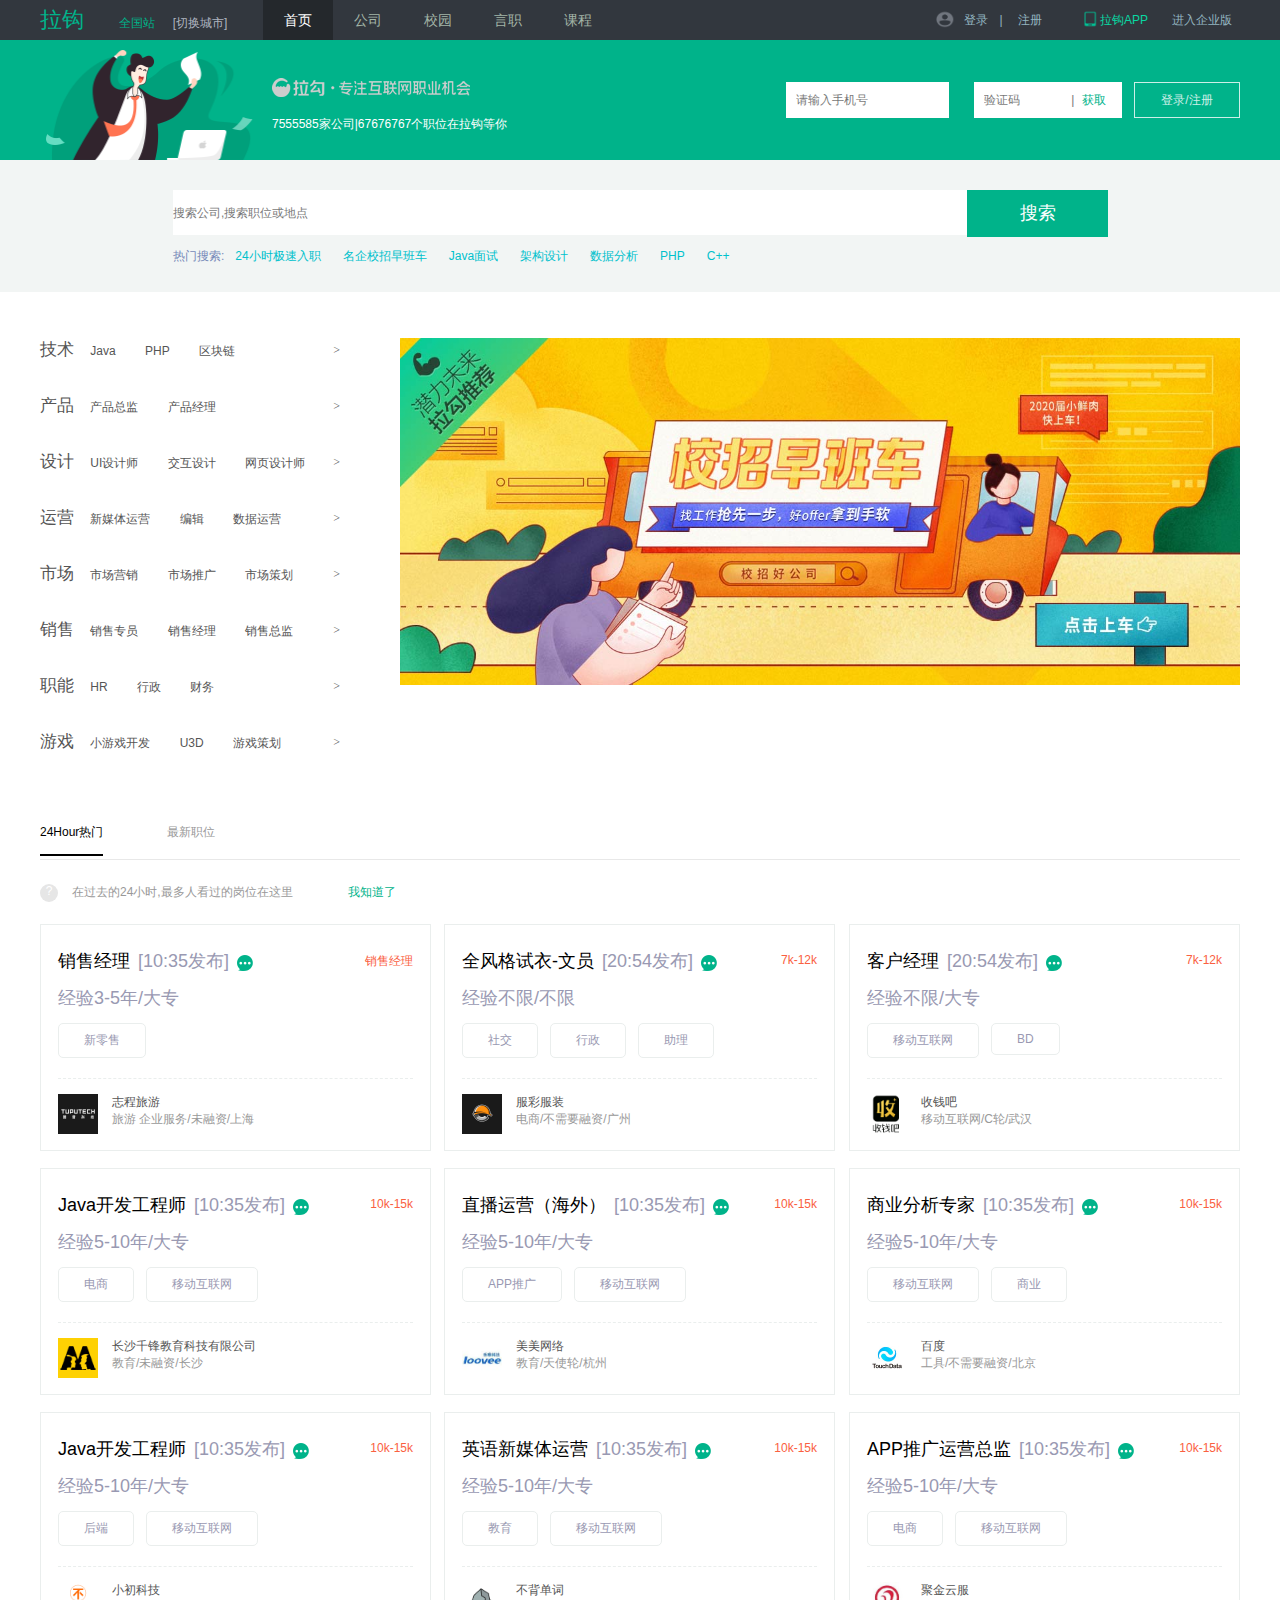
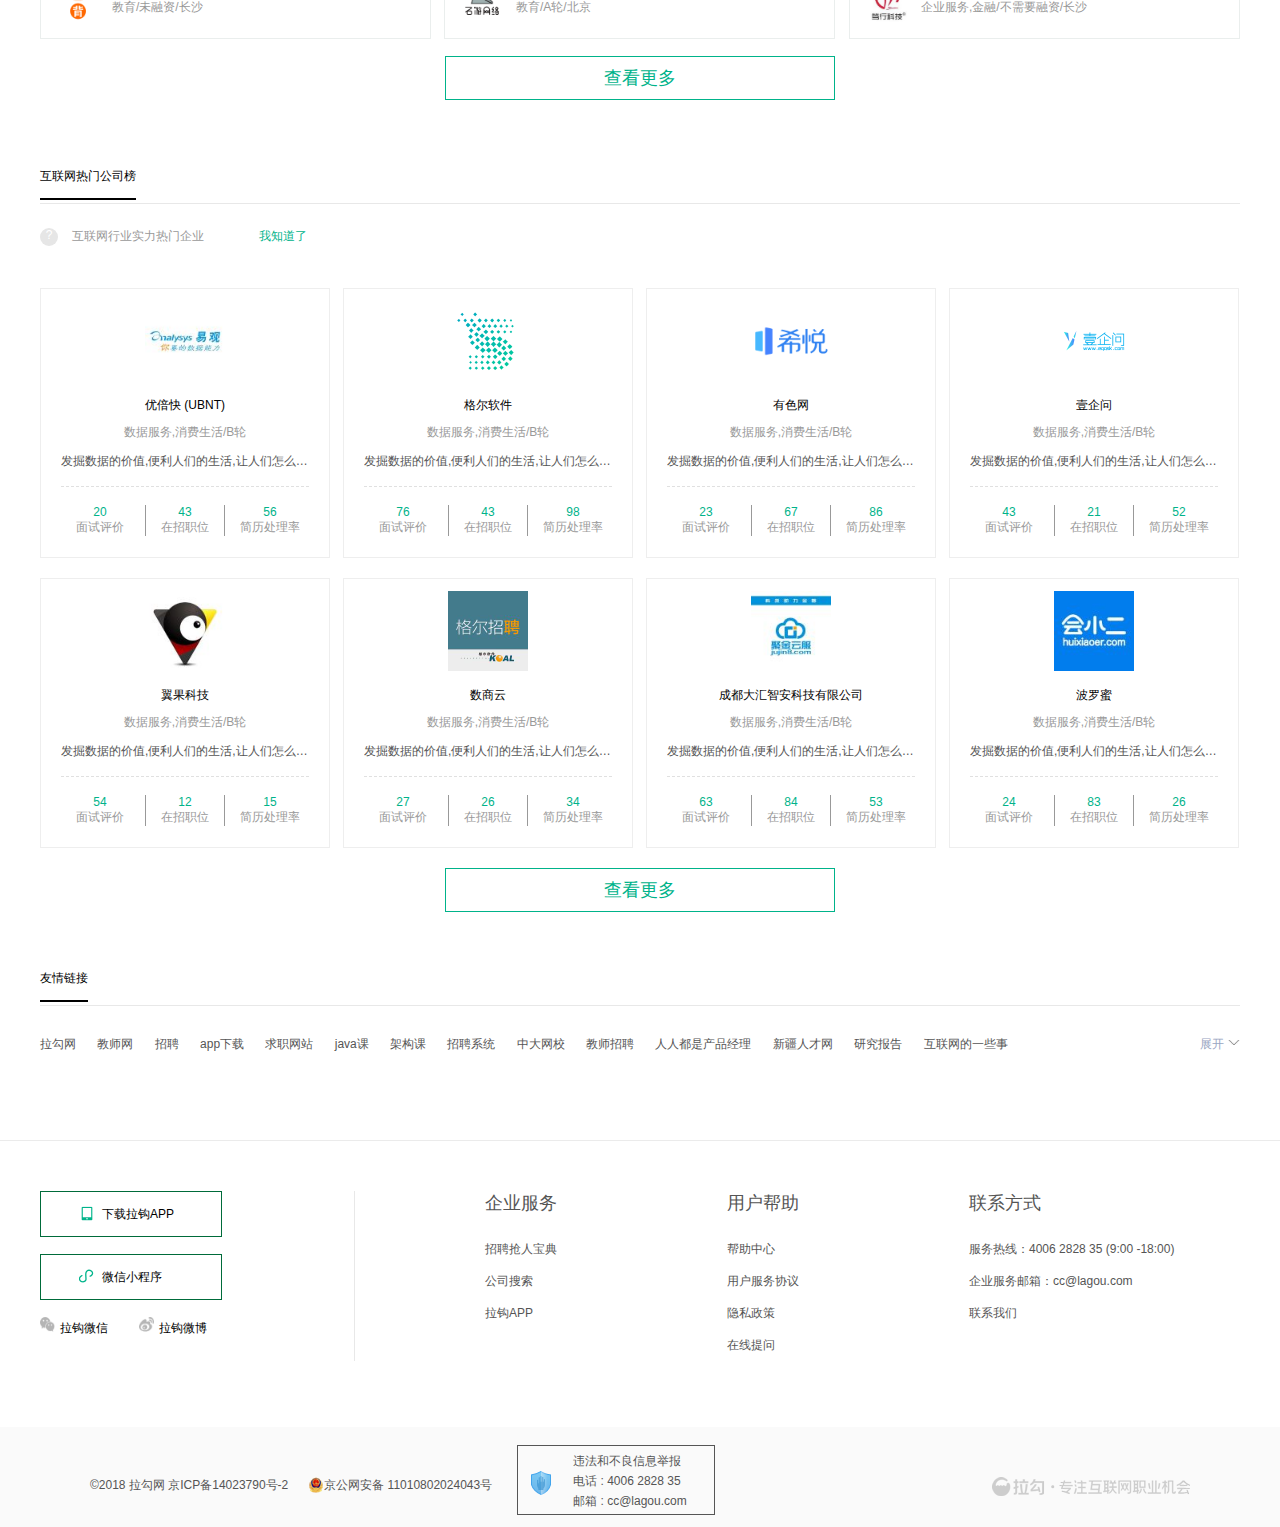
<file: index.html>
<!DOCTYPE html>
<html lang="en">

<head>
    <meta charset="UTF-8">
    <meta name="viewport" content="width=device-width, initial-scale=1.0">
    <meta http-equiv="X-UA-Compatible" content="ie=edge">
    <title>拉勾网首页</title>
    <link rel="stylesheet" href="css/reset.min.css">
    <link rel="stylesheet" href="css/index.css">
</head>

<body>
    <div id="box">
        <div class="header">
            <div class="h_top">
                <div class="topCon mian clearfix">
                    <div class="conLeft fl clearfix">
                        <div class="leftTxt1 fl">
                            <a href="#" class="logo">拉钩</a>
                            <a href="#" class="city">全国站</a>
                            <a href="#" class="city1">[切换城市]</a>
                        </div>
                        <ul class="ulList fl clearfix">
                            <li><a href="#">首页</a></li>
                            <li><a href="#">公司</a></li>
                            <li><a href="#">校园</a></li>
                            <li><a href="#">言职</a></li>
                            <li><a href="#">课程</a></li>
                        </ul>
                    </div>
                    <div class="conRight fr ">
                        <ul class="ulList clearfix">
                            <li>
                                <a href="#" class="login btn">
                                    <span></span>
                                    登录
                                </a>
                            </li>
                            <li>
                                <a href="login.html" class="login2">
                                    <span>|</span>
                                    注册
                                </a>
                            </li>
                            <li>
                                <a href="#" class="app btn">
                                    <span></span>
                                    拉钩APP
                                </a>
                            </li>
                            <li>
                                <a href="login.html" target="_blank">
                                    进入企业版
                                </a>
                            </li>
                        </ul>
                    </div>
                </div>
            </div>
            <div class="h_bottom">
                <div class="butCon mian clearfix">
                    <div class="conLeft fl">
                        <div class="imgBox">
                            <img src="img/footer_lagou.png" alt="" />
                        </div>
                        <div class="txtBox">7555585家公司|67676767个职位在拉钩等你</div>
                    </div>
                    <div class="conRight fr">
                        <div class="btnBox">
                            <input type="text" placeholder="请输入手机号" class="fl text1">
                            <p class="fl pBtn">
                                <input type="text" placeholder="验证码" class="text2">
                                |
                                <a href="" class="aTxt2">获取</a>
                            </p>

                            <input type="submit" value="登录/注册" class="fl btnSub">
                        </div>
                    </div>
                </div>
            </div>
        </div>

        <div class="sear">
            <div class="searCon mian">
                <div class="search">
                    <input type="text" placeholder="搜索公司,搜索职位或地点" class="searchInp fl" />
                    <a href="" class="btn fl">搜索</a>
                </div>
                <ul class="searList clearfix">
                    <li><a href="">热门搜索:</a></li>
                    <li><a href="">24小时极速入职</a></li>
                    <li><a href="">名企校招早班车</a></li>
                    <li><a href="">Java面试</a></li>
                    <li><a href="">架构设计</a></li>
                    <li><a href="">数据分析</a></li>
                    <li><a href="">PHP</a></li>
                    <li><a href="">C++</a></li>
                </ul>
            </div>
        </div>

        <div class="banner">
            <div class="bannCon mian clearfix">
                <div class="banLeft fl">
                    <ul class="banList">
                        <li>
                            <a href="">技术</a>
                            <a href="">Java</a>
                            <a href="">PHP</a>
                            <a href="">区块链</a>
                            <span class="fr">&gt;</span>
                        </li>
                        <li>
                            <a href="">产品</a>
                            <a href="">产品总监</a>
                            <a href="">产品经理</a>
                            <a href=""> </a>
                            <span class="fr">&gt;</span>
                        </li>
                        <li>
                            <a href="">设计</a>
                            <a href="">UI设计师</a>
                            <a href="">交互设计</a>
                            <a href="">网页设计师</a>
                            <span class="fr">&gt;</span>
                        </li>
                        <li>
                            <a href="">运营</a>
                            <a href="">新媒体运营</a>
                            <a href="">编辑</a>
                            <a href="">数据运营</a>
                            <span class="fr">&gt;</span>
                        </li>
                        <li>
                            <a href="">市场</a>
                            <a href="">市场营销</a>
                            <a href="">市场推广</a>
                            <a href="">市场策划</a>
                            <span class="fr">&gt;</span>
                        </li>
                        <li>
                            <a href="">销售</a>
                            <a href="">销售专员</a>
                            <a href="">销售经理</a>
                            <a href="">销售总监</a>
                            <span class="fr">&gt;</span>
                        </li>
                        <li>
                            <a href="">职能</a>
                            <a href="">HR</a>
                            <a href="">行政</a>
                            <a href="">财务</a>
                            <span class="fr">&gt;</span>
                        </li>
                        <li>
                            <a href="">游戏</a>
                            <a href="">小游戏开发</a>
                            <a href="">U3D</a>
                            <a href="">游戏策划</a>
                            <span class="fr">&gt;</span>
                        </li>

                    </ul>
                </div>
                <div class="banRight fr">
                    <div class="banImgBox">
                        <img src="img/banner.JPG" class="banImg" alt="">
                    </div>
                    <span class="btnLeft">
                        &lt;
                    </span>
                    <span class="btnRight">
                        &gt;
                    </span>
                </div>
            </div>
        </div>

        <div class="content mian">
            <div class="line1">
                <div class="lineTop">
                    <div class="top1">
                        <a href="" class="hotBtn">24Hour热门</a>
                        <a href="" class="newBtn">最新职位</a>
                    </div>
                    <div class="top2">
                        <span class="fl">?</span>
                        <a href="" class="fl">在过去的24小时,最多人看过的岗位在这里</a>
                        <a href="" class="fl">我知道了</a>
                    </div>
                </div>
                <ul class="conUl">
                    <li class="clearfix">
                        <div class="conBox fl">
                            <p class="job clearfix">
                                <span class="jobTxt fl">销售经理 </span>
                                <span class="time btn fl">[10:35发布]</span>
                                <img class="fl" src="img/icon_chat.png" alt="" />
                                <span class="money fr">销售经理 </span>
                            </p>
                            <p class="btn btn2">经验3-5年/大专</p>
                            <p class="clearfix pBor">
                                <span class="btn fl spa">新零售</span>
                            </p>
                            <div class="imgBox clearfix">
                                <img src="img/con2.png" alt="" class="fl">
                                <div class="imgTxt fl">
                                    <p class="txt1">志程旅游</p>
                                    <p class="txt2">旅游 企业服务/未融资/上海</p>
                                </div>
                            </div>
                        </div>

                        <div class="conBox fl">
                            <p class="job clearfix">
                                <span class="jobTxt fl">全风格试衣-文员</span>
                                <span class="time btn fl">[20:54发布]</span>
                                <img class="fl" src="img/icon_chat.png" alt="" />
                                <span class="money fr">7k-12k</span>
                            </p>
                            <p class="btn btn2">经验不限/不限</p>
                            <p class="clearfix pBor">
                                <span class="btn fl spa">社交</span>
                                <span class="btn fl spa">行政</span>
                                <span class="btn fl spa">助理</span>
                            </p>
                            <div class="imgBox clearfix">
                                <img src="img/CgotOV0Qgm2AXmclAAO7cakXmjs912.jpg" alt="" class="fl">
                                <div class="imgTxt fl">
                                    <p class="txt1">服彩服装</p>
                                    <p class="txt2">电商/不需要融资/广州</p>
                                </div>
                            </div>
                        </div>

                        <div class="conBox fr">
                            <p class="job clearfix">
                                <span class="jobTxt fl">客户经理</span>
                                <span class="time btn fl">[20:54发布]</span>
                                <img class="fl" src="img/icon_chat.png" alt="" />
                                <span class="money fr">7k-12k</span>
                            </p>
                            <p class="btn btn2">经验不限/大专</p>
                            <p class="clearfix pBor">
                                <span class="btn fl spa">移动互联网</span>
                                <span class="btn fl spa">BD</span>
                            </p>
                            <div class="imgBox clearfix">
                                <img src="img/CgotOVsFAbWAfg-MAAAaqnkO9WQ414.png" alt="" class="fl">
                                <div class="imgTxt fl">
                                    <p class="txt1">收钱吧</p>
                                    <p class="txt2">移动互联网/C轮/武汉</p>
                                </div>
                            </div>
                        </div>
                    </li>
                    <li class="clearfix">
                        <div class="conBox fl">
                            <p class="job clearfix">
                                <span class="jobTxt fl">Java开发工程师</span>
                                <span class="time btn fl">[10:35发布]</span>
                                <img class="fl" src="img/icon_chat.png" alt="" />
                                <span class="money fr">10k-15k</span>
                            </p>
                            <p class="btn btn2">经验5-10年/大专</p>
                            <p class="clearfix pBor">
                                <span class="btn fl spa">电商</span>
                                <span class="btn fl spa">移动互联网</span>
                            </p>
                            <div class="imgBox clearfix">
                                <img src="img/CgotOV2_93eAbHLBAAAUgrRvIfs733.png" alt="" class="fl">
                                <div class="imgTxt fl">
                                    <p class="txt1">长沙千锋教育科技有限公司</p>
                                    <p class="txt2">教育/未融资/长沙</p>
                                </div>
                            </div>
                        </div>

                        <div class="conBox fl">
                            <p class="job clearfix">
                                <span class="jobTxt fl">直播运营（海外）</span>
                                <span class="time btn fl">[10:35发布]</span>
                                <img class="fl" src="img/icon_chat.png" alt="" />
                                <span class="money fr">10k-15k</span>
                            </p>
                            <p class="btn btn2">经验5-10年/大专</p>
                            <p class="clearfix pBor">
                                <span class="btn fl spa">APP推广</span>
                                <span class="btn fl spa">移动互联网</span>
                            </p>
                            <div class="imgBox clearfix">
                                <img src="img/CgotOV0QfGSAELGmAAAPNmvgwHQ371.jpg" alt="" class="fl">
                                <div class="imgTxt fl">
                                    <p class="txt1">美美网络</p>
                                    <p class="txt2">教育/天使轮/杭州</p>
                                </div>
                            </div>
                        </div>

                        <div class="conBox fr">
                            <p class="job clearfix">
                                <span class="jobTxt fl">商业分析专家</span>
                                <span class="time btn fl">[10:35发布]</span>
                                <img class="fl" src="img/icon_chat.png" alt="" />
                                <span class="money fr">10k-15k</span>
                            </p>
                            <p class="btn btn2">经验5-10年/大专</p>
                            <p class="clearfix pBor">
                                <span class="btn fl spa">移动互联网</span>
                                <span class="btn fl spa">商业</span>
                            </p>
                            <div class="imgBox clearfix">
                                <img src="img/CgoB5lyQl0uAQOODAAA6x1nNB5w811.jpg" alt="" class="fl">
                                <div class="imgTxt fl">
                                    <p class="txt1">百度</p>
                                    <p class="txt2">工具/不需要融资/北京</p>
                                </div>
                            </div>
                        </div>

                    </li>
                    <li class="clearfix">
                        <div class="conBox fl">
                            <p class="job clearfix">
                                <span class="jobTxt fl">Java开发工程师</span>
                                <span class="time btn fl">[10:35发布]</span>
                                <img class="fl" src="img/icon_chat.png" alt="" />
                                <span class="money fr">10k-15k</span>
                            </p>
                            <p class="btn btn2">经验5-10年/大专</p>
                            <p class="clearfix pBor">
                                <span class="btn fl spa">后端</span>
                                <span class="btn fl spa">移动互联网</span>
                            </p>
                            <div class="imgBox clearfix">
                                <img src="img/CgoB5lyJCR2AOCMMAABNfKsKUkE761.png" alt="" class="fl">
                                <div class="imgTxt fl">
                                    <p class="txt1">小初科技</p>
                                    <p class="txt2">教育/未融资/长沙</p>
                                </div>
                            </div>
                        </div>

                        <div class="conBox fl">
                            <p class="job clearfix">
                                <span class="jobTxt fl">英语新媒体运营</span>
                                <span class="time btn fl">[10:35发布]</span>
                                <img class="fl" src="img/icon_chat.png" alt="" />
                                <span class="money fr">10k-15k</span>
                            </p>
                            <p class="btn btn2">经验5-10年/大专</p>
                            <p class="clearfix pBor">
                                <span class="btn fl spa">教育</span>
                                <span class="btn fl spa">移动互联网</span>
                            </p>
                            <div class="imgBox clearfix">
                                <img src="img/CgoB5lvqfuiAKs_1AAAl4K4n46w835.png" alt="" class="fl">
                                <div class="imgTxt fl">
                                    <p class="txt1">不背单词</p>
                                    <p class="txt2">教育/A轮/北京</p>
                                </div>
                            </div>
                        </div>

                        <div class="conBox fr">
                            <p class="job clearfix">
                                <span class="jobTxt fl">APP推广运营总监 </span>
                                <span class="time btn fl">[10:35发布]</span>
                                <img class="fl" src="img/icon_chat.png" alt="" />
                                <span class="money fr">10k-15k</span>
                            </p>
                            <p class="btn btn2">经验5-10年/大专</p>
                            <p class="clearfix pBor">
                                <span class="btn fl spa">电商</span>
                                <span class="btn fl spa">移动互联网</span>
                            </p>
                            <div class="imgBox clearfix">
                                <img src="img/CgoB5luFDU6AUWqgAAAXpLJvAWM969.jpg" alt="" class="fl">
                                <div class="imgTxt fl">
                                    <p class="txt1">聚金云服</p>
                                    <p class="txt2">企业服务,金融/不需要融资/长沙</p>
                                </div>
                            </div>
                        </div>

                    </li>
                </ul>
                <p class="more">查看更多</p>
            </div>
            <div class="line2">
                <div class="lineTop">
                    <div class="top1">
                        <a href="" class="hotBtn">互联网热门公司榜</a>
                    </div>
                    <div class="top2">
                        <span class="fl">?</span>
                        <a href="" class="fl">互联网行业实力热门企业</a>
                        <a href="" class="fl">我知道了</a>
                    </div>

                </div>
                <div class="con2Box clearfix">
                    <div class="listBox fl">
                        <img src="img/CgoB5l26h_6AB8vXAACIRqtlqDc930.jpg" alt="">
                        <span class="spa1">优倍快 (UBNT)</span>
                        <p class="txt1">数据服务,消费生活/B轮</p>
                        <p class="txt2">发掘数据的价值,便利人们的生活,让人们怎么怎么样,哈哈哈</p>
                        <div class="listCon clearfix">
                            <div class="box1 fl">
                                <p>20</p>
                                面试评价
                            </div>
                            <div class="box1 fl">
                                <p>43</p>
                                在招职位
                            </div>
                            <div class="box1 fl">
                                <p>56</p>
                                简历处理率
                            </div>
                        </div>
                    </div>
                    <div class="listBox fl">
                        <img src="img/CgoB5lrC9qGAVAuvAAAzchfYLXM514.png" alt="">
                        <span class="spa1">格尔软件</span>
                        <p class="txt1">数据服务,消费生活/B轮</p>
                        <p class="txt2">发掘数据的价值,便利人们的生活,让人们怎么怎么样,哈哈哈</p>
                        <div class="listCon clearfix">
                            <div class="box1 fl">
                                <p>76</p>
                                面试评价
                            </div>
                            <div class="box1 fl">
                                <p>43</p>
                                在招职位
                            </div>
                            <div class="box1 fl">
                                <p>98</p>
                                简历处理率
                            </div>
                        </div>
                    </div>
                    <div class="listBox fl">
                        <img src="img/CgotOVuH2zqAUBO4AAAUwmvoBf0148.png" alt="">
                        <span class="spa1">有色网</span>
                        <p class="txt1">数据服务,消费生活/B轮</p>
                        <p class="txt2">发掘数据的价值,便利人们的生活,让人们怎么怎么样,哈哈哈</p>
                        <div class="listCon clearfix">
                            <div class="box1 fl">
                                <p>23</p>
                                面试评价
                            </div>
                            <div class="box1 fl">
                                <p>67</p>
                                在招职位
                            </div>
                            <div class="box1 fl">
                                <p>86</p>
                                简历处理率
                            </div>
                        </div>
                    </div>
                    <div class="listBox fl">
                        <img src="img/CgotOVxlRmKAHCvNAACJR2dGWRQ430.png" alt="">
                        <span class="spa1">壹企问</span>
                        <p class="txt1">数据服务,消费生活/B轮</p>
                        <p class="txt2">发掘数据的价值,便利人们的生活,让人们怎么怎么样,哈哈哈</p>
                        <div class="listCon clearfix">
                            <div class="box1 fl">
                                <p>43</p>
                                面试评价
                            </div>
                            <div class="box1 fl">
                                <p>21</p>
                                在招职位
                            </div>
                            <div class="box1 fl">
                                <p>52</p>
                                简历处理率
                            </div>
                        </div>
                    </div>
                </div>
                <div class="con2Box clearfix">
                    <div class="listBox fl">
                        <img src="img/Cgp3O1hrQymACjw9AAAldsCaUdM600.jpg" alt="">
                        <span class="spa1">翼果科技</span>
                        <p class="txt1">数据服务,消费生活/B轮</p>
                        <p class="txt2">发掘数据的价值,便利人们的生活,让人们怎么怎么样,哈哈哈</p>
                        <div class="listCon clearfix">
                            <div class="box1 fl">
                                <p>54</p>
                                面试评价
                            </div>
                            <div class="box1 fl">
                                <p>12</p>
                                在招职位
                            </div>
                            <div class="box1 fl">
                                <p>15</p>
                                简历处理率
                            </div>
                        </div>
                    </div>
                    <div class="listBox fl">
                        <img src="img/Cgp3O1YxptSAE28wAAClIV6BArc504.jpg" alt="">
                        <span class="spa1">数商云</span>
                        <p class="txt1">数据服务,消费生活/B轮</p>
                        <p class="txt2">发掘数据的价值,便利人们的生活,让人们怎么怎么样,哈哈哈</p>
                        <div class="listCon clearfix">
                            <div class="box1 fl">
                                <p>27</p>
                                面试评价
                            </div>
                            <div class="box1 fl">
                                <p>26</p>
                                在招职位
                            </div>
                            <div class="box1 fl">
                                <p>34</p>
                                简历处理率
                            </div>
                        </div>
                    </div>
                    <div class="listBox fl">
                        <img src="img/CgpOIFr5Hb2AN3-IAACNqmG5Gbo388.jpg" alt="">
                        <span class="spa1">成都大汇智安科技有限公司</span>
                        <p class="txt1">数据服务,消费生活/B轮</p>
                        <p class="txt2">发掘数据的价值,便利人们的生活,让人们怎么怎么样,哈哈哈</p>
                        <div class="listCon clearfix">
                            <div class="box1 fl">
                                <p>63</p>
                                面试评价
                            </div>
                            <div class="box1 fl">
                                <p>84</p>
                                在招职位
                            </div>
                            <div class="box1 fl">
                                <p>53</p>
                                简历处理率
                            </div>
                        </div>
                    </div>
                    <div class="listBox fl">
                        <img src="img/Cgq2xlqa2jWAGAnMAAArW2y3MsY901.jpg" alt="">
                        <span class="spa1">波罗蜜</span>
                        <p class="txt1">数据服务,消费生活/B轮</p>
                        <p class="txt2">发掘数据的价值,便利人们的生活,让人们怎么怎么样,哈哈哈</p>
                        <div class="listCon clearfix">
                            <div class="box1 fl">
                                <p>24</p>
                                面试评价
                            </div>
                            <div class="box1 fl">
                                <p>83</p>
                                在招职位
                            </div>
                            <div class="box1 fl">
                                <p>26</p>
                                简历处理率
                            </div>
                        </div>
                    </div>
                </div>
                <p class="more">查看更多</p>
            </div>
            <div class="line3">
                <div class="lineTop">
                    <div class="top1">
                        <a href="" class="hotBtn">友情链接</a>
                    </div>
                    <div class="btnCon">
                        <a href="">拉勾网</a>
                        <a href="">教师网</a>
                        <a href="">招聘</a>
                        <a href="">app下载</a>
                        <a href="">求职网站</a>
                        <a href="">java课</a>
                        <a href="">架构课</a>
                        <a href="">招聘系统</a>
                        <a href="">中大网校</a>
                        <a href="">教师招聘</a>
                        <a href="">人人都是产品经理</a>
                        <a href="">新疆人才网</a>
                        <a href="">研究报告</a>
                        <a href="">互联网的一些事</a>
                        <p class="fr openTxt">展开<img src="img2/open.jpg" alt="" class="fr" /></p>
                    </div>
                </div>
            </div>
        </div>
        <div class="footer">
            <div class="fooTop mian">
                <div class="appBox fl">
                    <p class="btnApp"> <span></span>下载拉钩APP</p>
                    <p class="btnApp"><span></span>微信小程序</p>
                    <p class="btnTxt">
                        <img src="img2/icon-wechat.png" alt="" />拉钩微信
                        <img src="img2/icon-sina1.png" alt="" />拉钩微博
                    </p>
                </div>
                <dl class="fl">
                    <dt>
                        企业服务
                    </dt>
                    <dd>招聘抢人宝典</dd>
                    <dd>公司搜索</dd>
                    <dd>拉钩APP</dd>
                </dl>
                <dl class="fl dlCen">
                    <dt>
                        用户帮助
                    </dt>
                    <dd>帮助中心</dd>
                    <dd>用户服务协议</dd>
                    <dd>隐私政策</dd>
                    <dd>在线提问</dd>
                </dl>
                <dl class="fl">
                    <dt>
                        联系方式
                    </dt>
                    <dd>服务热线：4006 2828 35 (9:00 -18:00)</dd>
                    <dd>企业服务邮箱：cc@lagou.com</dd>
                    <dd>联系我们</dd>
                </dl>

            </div>
            <div class="fooBottom ">
                <div class="bottCon mian">
                    <span class="txt1 fl">&copy;2018 拉勾网 京ICP备14023790号-2</span>
                    <span class="txt2 fl"> <span class="fl"></span> 京公网安备 11010802024043号</span>
                    <span class="txt3 fl">
                        <span class="fl"></span>
                        <p >违法和不良信息举报</p>
                        <p >电话 : 4006 2828 35</p>
                        <p >邮箱 : cc@lagou.com</p>
                    </span>
                    <img class="fr" src="img/footer_lagou.png" alt="">
                </div>
            </div>

        </div>

    </div>
</body>

</html>
</file>
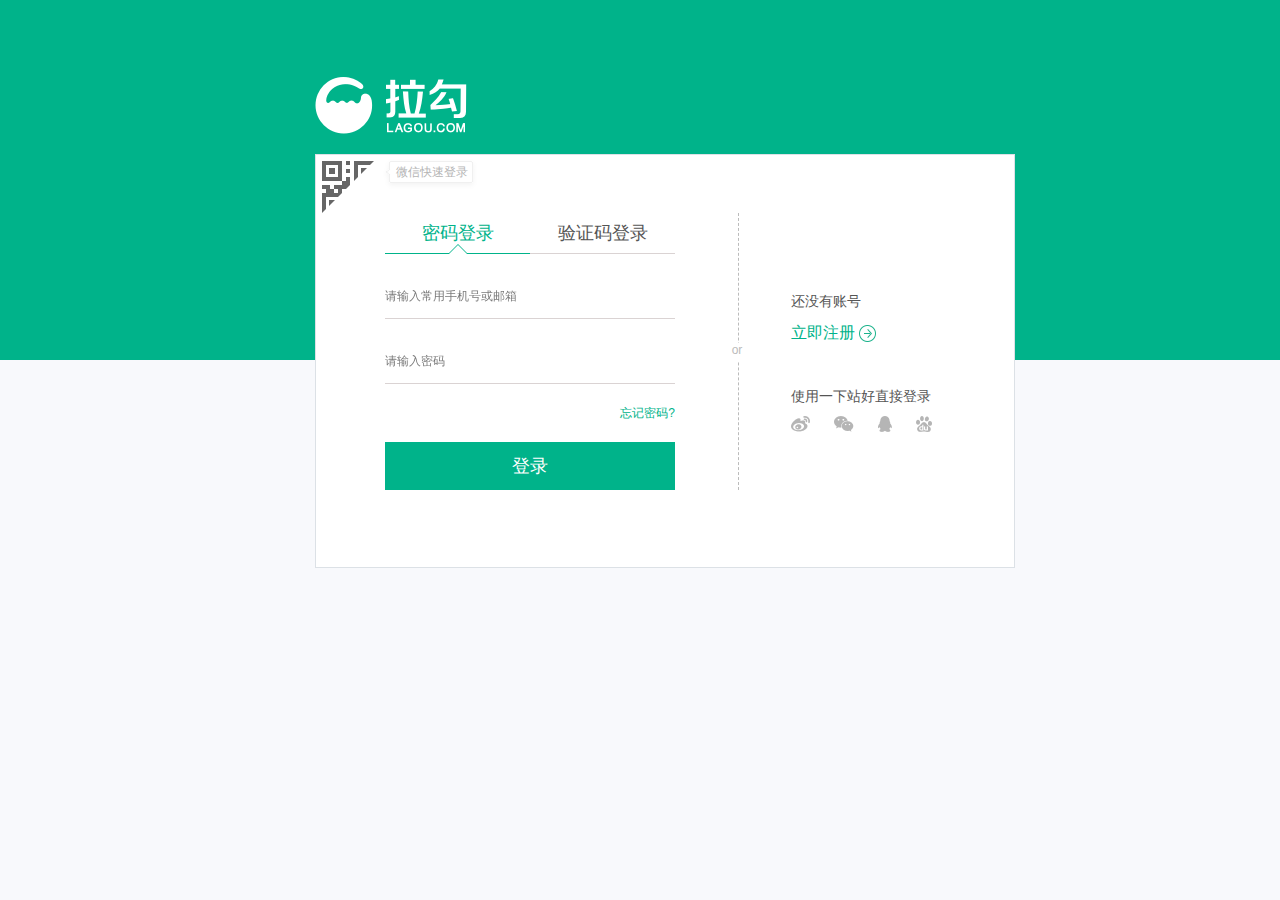
<file: login.html>
<!DOCTYPE html>
<html lang="en">

<head>
    <meta charset="UTF-8">
    <meta name="viewport" content="width=device-width, initial-scale=1.0">
    <meta http-equiv="X-UA-Compatible" content="ie=edge">
    <link rel="stylesheet" href="css/reset.min.css">
    <link rel="stylesheet" href="css/login.css">
    <title>拉勾网login</title>
</head>

<body>
    <div class="header"></div>
    <div class="boxCon">
        <div class="logo"></div>
        <form action="#" method="get">
            <div class="forBox">
                <div class="imgBox clearfix">
                    <img class="fl" src="img2/qrcode-normal.svg" alt="">
                    <img class="fl" src="img2/wx-login.svg" alt="">
                </div>
                <div class="inpLeft fl">
                    <div class="line1 mian">
                        <p class="txtP1 fl btnRed btnWit">密码登录</p>
                        <p class="txtP2 fl">验证码登录</p>
                    </div>
                    <div class="lineInp">
                        <input type="text" placeholder="请输入常用手机号或邮箱" />
                    </div>
                    <div class="lineInp">
                        <input type="password" placeholder="请输入密码" />
                    </div>
                    <p class="txt">忘记密码?</p>
                    <input type="submit" value="登录" />
                    <span class="or">or</span>
                </div>
                <div class="inpRight fl">
                    <div class="txt1">还没有账号</div>
                    <div class="txt2">立即注册<img src="img2/icon-arrow-right.png" alt="" /></div>
                    <div class="txt3 clearfix">
                        <p>使用一下站好直接登录</p>
                        <img class="fl" src="img2/icon-sina1.png" alt="" />
                        <img class="fl" src="img2/icon-wechat.png" alt="" />
                        <img class="fl" src="img2/icon-tencent.png" alt="" />
                        <img class="fl" src="img2/icon-baidu.png" alt="" />
                    </div>
                </div>
            </div>
        </form>
    </div>
</body>

</html>
</file>
<file: css/index.css>
a {
    color: #000000;
}

/* 设置版心 */

.mian {
    width: 1200px;
    margin: 0 auto;
}

/* 公用样式 */
.fl {
    float: left;
}

.fr {
    float: right;
}

input {
    border: none;
}

/* header */
/*--h_top----------------------------------------*/
.header {
    height: 160px;

}

.header .h_top {
    height: 40px;
    background: #32373e;
}

.header .h_top .topCon {
    height: 40px;

}

.header .h_top .topCon .conLeft {
    height: 40px;
    line-height: 40px;

    float: left;
}

.header .h_top .topCon .conLeft .leftTxt1 {

    height: 40px;
}

.header .h_top .topCon .conLeft .leftTxt1 .logo {
    font-size: 22px;
    color: #00b38a;
    margin-right: 32px;
}

.header .h_top .topCon .conLeft .leftTxt1 .city {
    font-size: 12px;
    color: #00b38a;
    margin-right: 14px;
}

.header .h_top .topCon .conLeft .leftTxt1 .city1 {
    font-size: 12px;
    color: #afb5c0;
    margin-right: 36px;
}

.header .h_top .topCon .conLeft .ulList {
    font-size: 14px;
}

.header .h_top .topCon .conLeft .ulList li {
    float: left;
    width: 70px;
    text-align: center;

}

.header .h_top .topCon .conLeft .ulList li a {
    color: #a3b5a7;
}

.header .h_top .topCon .conLeft .ulList li:first-child {
    background-color: #24282c;

}

.header .h_top .topCon .conLeft .ulList li:first-child a {
    color: #fff;
}

.header .h_top .topCon .conRight {
    height: 40px;
}

.header .h_top .topCon .conRight .ulList {
    line-height: 40px;
    font-size: 12px;
}

.header .h_top .topCon .conRight .ulList li {
    float: left;
}

.header .h_top .topCon .conRight .ulList li a {
    display: block;
    color: #93b5c0;
}


.header .h_top .topCon .conRight .ulList li .btn span {
    float: left;
    width: 18px;
    height: 18px;
    background-size: 60px 106px;
    background-image: url("../img/sprite.png");
    background-repeat: no-repeat;
    margin-top: 10px;
}

.header .h_top .topCon .conRight .ulList li .login span {
    background-position: -9px -32px;
    margin-right: 10px;
}

.header .h_top .topCon .conRight .ulList li .login2 {
    margin-right: 40px;
}

.header .h_top .topCon .conRight .ulList li .login2 span {
    padding: 0 12px;
}

.header .h_top .topCon .conRight .ulList li .app {
    color: #08d7a2;
    margin-right: 24px;
}

.header .h_top .topCon .conRight .ulList li .app span {
    background-position: -33px -32px;
}

.header .h_top .topCon .conRight .ulList li:last-child {
    margin-right: 8px;
}

/*--h_bottom----------------------------------------*/

.header .h_bottom {
    height: 120px;
    background: #00b38a;
}

.header .h_bottom .butCon {
    height: 120px;

}

.header .h_bottom .butCon .conLeft {
    position: relative;
    width: 566px;
    height: 120px;
    background: url("../img/logo.png") no-repeat;
    background-size: 226px 100%;

}

.header .h_bottom .butCon .conLeft .imgBox {
    position: absolute;
    top: 38px;
    left: 232px;
}

.header .h_bottom .butCon .conLeft .txtBox {
    position: absolute;
    top: 76px;
    left: 232px;
    font-size: 12px;
    color: #fff;
}

.header .h_bottom .butCon .conRight {
    position: relative;
    width: 454px;
    height: 120px;

}

.header .h_bottom .butCon .conRight .btnBox {
    position: absolute;
    top: 50%;
    width: 100%;
    margin-top: -18px;
    height: 36px;

    color: #757575;
    font-size: 12px;
}

.header .h_bottom .butCon .conRight .btnBox .text1 {
    width: 163px;
    height: 36px;
    margin-right: 25px;
    text-indent: 10px;
}

.header .h_bottom .butCon .conRight .btnBox .pBtn {
    width: 148px;
    height: 36px;
    background: #fff;
    margin-right: 12px;
}

.header .h_bottom .butCon .conRight .btnBox .pBtn .text2 {
    width: 94px;
    height: 36px;
    text-indent: 10px;
}

.header .h_bottom .butCon .conRight .btnBox .pBtn .aTxt2 {
    padding: 9px 4px 10px;
    color: #00b38a;
}

.header .h_bottom .butCon .conRight .btnBox .btnSub {
    width: 106px;
    height: 36px;
    border: 1px solid #ccefe7;
    background: transparent;
    color: #ccefe7;
}

/* header  end*/
/* sear -------------------------------------- */

.sear {
    height: 132px;
    background: #f2f5f4
}

.sear .searCon {
    height: 102px;
    padding-top: 30px;
}

.sear .searCon .search {
    width: 937px;
    height: 47px;
    margin-left: 133px;
}

.sear .searCon .search .searchInp {
    width: 794px;
    height: 45px;
    border: 1px slolid #e8e8e8;

}

.sear .searCon .search .btn {
    width: 141px;
    height: 47px;
    background: #00b38a;
    line-height: 47px;
    text-align: center;
    color: #fff;
    font-size: 18px;
}

.sear .searCon .searList {
    margin-left: 133px;
    font-size: 12px;
    height: 38px;
    line-height: 38px;
}

.sear .searCon .searList li {
    float: left;
}

.sear .searCon .searList li:first-child a {
    color: #778ab9;
    padding: 0;
}

.sear .searCon .searList li a {
    color: #00c1cc;
    padding: 0 11px;
}

/* sear end */
/* banner--------------------------- */
.banner .bannCon {
    padding-top: 46px;
}

.banner .bannCon .banLeft {
    width: 300px;
}

.banner .bannCon .banLeft .banList {
    font-size: 12px;
}

.banner .bannCon .banLeft .banList li {
    margin-bottom: 33px;

}

.banner .bannCon .banLeft .banList li a {
    color: #555555;
    padding: 0 13px;
}

.banner .bannCon .banLeft .banList li a:first-child {
    font-size: 17px;
    padding: 0;
}

.banner .bannCon .banLeft .banList li span {
    font-family: "宋体";
    margin-top: 5px;
    color: #555555;
}

.banner .bannCon .banRight {
    position: relative;
    width: 840px;
    height: 347px;
}

.banner .bannCon .banRight .banImgBox {
    width: 840px;
    height: 347px;
}

.banner .bannCon .banRight .banImgBox .banImg {
    width: 100%;
    height: 100%;
}

.banner .bannCon .banRight:hover span {
    display: block;
}

.banner .bannCon .banRight span {
    position: absolute;
    display: none;
    top: 50%;
    margin-top: -17px;
    width: 22px;
    height: 34px;
    font-size: 34px;
    color: #757478;
    font-family: "宋体";
    font-weight: 900;
}

.banner .bannCon .banRight .btnLeft {
    left: 20px;
}

.banner .bannCon .banRight .btnRight {
    right: 20px;
}

/* banner end */
/* content start------------------------- */
.content .line1 {
    margin-top: 20px;
}

.content .lineTop {
    height: 118px;
}

.content .lineTop .top1 {
    height: 53px;
    border-bottom: 1px solid #e8e8e8;
    line-height: 53px;
}

.content .lineTop .top1 .hotBtn {
    padding-bottom: 15px;
    border-bottom: 2px solid #000;
    margin-right: 60px;
}

.content .lineTop .top1 .newBtn {
    color: #999;
}

.content .lineTop .top2 {
    height: 42px;
    padding-top: 24px;
    font-size: 12px;
}

.content .lineTop .top2 span {
    background: #e6e6e6;
    color: #fff;
    width: 18px;
    height: 18px;
    text-align: center;
    border-radius: 50%;
    margin-right: 14px;
}

.content .lineTop .top2 a:nth-of-type(1) {
    color: #999;
    margin-right: 55px;
}

.content .lineTop .top2 a:nth-of-type(2) {
    color: #00b38a;
}

.content .line1 {
    margin-bottom: 50px;
}

.content .line1 .conUl li {
    margin-bottom: 17px;
}

.content .line1 .conUl li div:nth-of-type(2) {
    margin: 0 13px;
}

.content .line1 .conUl li .conBox {
    width: 355px;

    border: 1px solid #eaeeed;
    padding: 24px 17px 16px;
}

.content .line1 .conUl li .conBox .job {
    font-size: 18px;
}

.content .line1 .conUl li .conBox .btn {
    font-size: 18px;
    color: #9999b2;
}

.content .line1 .conUl li .conBox .job .time {
    margin: 0px 8px;
}

.content .line1 .conUl li .conBox .job img {
    margin-top: 6px;
}

.content .line1 .conUl li .conBox .job .money {
    color: #fa6041;
    font-size: 12px;
    margin-top: 4px;
}

.content .line1 .conUl li .conBox .btn2 {
    margin: 13px 0;
}

.content .line1 .conUl li .conBox .pBor {
    border-bottom: 1px dashed #eaeeed;
    padding-bottom: 20px;
}

.content .line1 .conUl li .conBox .spa {
    border: 1px solid #eaeeed;
    padding: 8px 25px;
    border-radius: 5px;
    margin-right: 12px;
    font-size: 12px;
}

.content .line1 .conUl li .conBox .imgBox {
    padding-top: 15px;
}

.content .line1 .conUl li .conBox .imgBox img {
    width: 40px;
    height: 40px;
    margin-right: 14px;
}

.content .line1 .conUl li .conBox .imgBox .imgTxt {
    font-size: 12px;
}

.content .line1 .conUl li .conBox .imgBox .imgTxt .txt1 {
    color: #555;
}

.content .line1 .conUl li .conBox .imgBox .imgTxt .txt2 {
    color: #999;
}

.content .more {
    margin: 0 auto;
    text-align: center;
    width: 388px;
    height: 42px;
    line-height: 42px;
    font-size: 18px;
    color: #00b38a;
    border: 1px solid #00b38a;
}

.content .line2 .con2Box {
    margin: 20px 0;
}

.content .line2 .con2Box .listBox {
    width: 248px;
    height: 244px;
    border: 1px solid #eeeeee;
    padding: 12px 20px;
    text-align: center;
    margin-right: 13px;
}

.content .line2 .con2Box .listBox:nth-child(4n) {
    margin-right: 0;
}

.content .line2 .con2Box .listBox img {
    width: 80px;
    height: 80px;
    margin: 0 auto 16px;

}

.content .line2 .con2Box .listBox .txt1 {
    font-size: 12px;
    color: #999;
    margin: 10px 0 12px 0;
}

.content .line2 .con2Box .listBox .txt2 {
    font-size: 12px;
    color: #555;
    white-space: nowrap;
    overflow: hidden;
    text-overflow: ellipsis;
    border-bottom: 1px dashed #e0e0e0;
    padding-bottom: 16px;
}

.content .line2 .con2Box .listBox .listCon {
    margin-top: 18px;
    font-size: 12px;
    color: #999;
}

.content .line2 .con2Box .listBox .listCon p {
    color: #00b38a;
}

.content .line2 .con2Box .listBox .listCon .box1 {
    width: 78px;


}

.content .line2 .con2Box .listBox .listCon .box1:nth-child(2) {
    border-left: 1px solid #999;
    border-right: 1px solid #999;
    margin: 0px 6px;
}

.content .line3 {
    margin-top: 40px;
}

.content .line3 .btnCon {
    font-size: 12px;
    margin-top: 30px;
}

.content .line3 .btnCon a {
    color: #555;
    margin-right: 18px;

}

.content .line3 .btnCon .openTxt {
    color: #99a5c2;
}

.content .line3 .btnCon .openTxt img {
    margin-top: 4px;
    margin-left: 4px;
}

/* content end------------------------- */
/* footer start------------------------ */
.footer {
    border-top: 1px solid #ebebeb;
    margin-top: 70px;
}

.footer .fooTop {
    height: 236px;
    
    padding-top: 50px;
}

.footer .fooTop .appBox {
    
    width: 314px;
    height: 170px;
    border-right: 1px solid #e8e8e8;
    margin-right: 130px;

}

.footer .fooTop .appBox .btnApp {
    width: 180PX;
    height: 44px;
    border: 1px solid #006b3a;
    line-height: 44px;
    margin-bottom: 17px;
}

.footer .fooTop .appBox .btnApp span {
    float: left;
    width: 15px;
    height: 15px;
    margin-top: 14px;
    margin-left: 38px;
    background:  url("../img/sprite2.png") no-repeat;
    margin-right: 8px;
}

.footer .fooTop .appBox .btnApp:nth-child(1) span {
    background-position: -148px -220px;
}

.footer .fooTop .appBox .btnApp:nth-child(2) span {
    background-position: -215px -54px;
}

.footer .fooTop .appBox .btnTxt {
    font-size: 12px;
}

.footer .fooTop .appBox .btnTxt img {
    display: inline-block;
    width: 15px;
    height: 15px;
    margin-right: 5px;
}

.footer .fooTop .appBox .btnTxt img:nth-child(2) {
    margin-left: 28px;
}

.footer .fooTop .dlCen {
    margin: 0 170px;
}

.footer .fooTop dl dt {
    font-size: 18px;
    color: #555;
    margin-bottom: 26px;
}

.footer .fooTop dl dd {
    font-size: 12px;
    color: #555;
    margin-bottom: 15px;
}

.footer .fooBottom {
    height: 100px;
    background:#fafafa;
}

.footer .fooBottom .bottCon{
    height: 100px;
    
    font-size: 12px;
    color: #555;
}
.footer .fooBottom .bottCon span span{
    background:  url(../img/sprite2.png);
}
.footer .fooBottom .bottCon .txt1{
    margin-top: 50px;
    margin-left: 50px;
}
.footer .fooBottom .bottCon .txt2{
    margin-top: 50px;
    margin-left: 20px;
}
.footer .fooBottom .bottCon .txt2 span{
    background-position: -150px -184px;
    width: 16px;
    height: 16px;
}
.footer .fooBottom .bottCon .txt3{
    width: 186px;
    height: 58px;
    margin-top: 18px;
    margin-left:25px;
    border: 1px solid #555;
    padding: 5px;
}
.footer .fooBottom .bottCon .txt3 span{
    margin-top: 20px;
    margin-left: 5px;
    background-position: -129px -20px;
    width: 25px;
    height: 25px;
}
.footer .fooBottom .bottCon .txt3 p{
    margin:0 10px 0 50px;
    height: 20px;
    line-height: 20px;
}
.footer .fooBottom .bottCon img{
    display: inline-block;
    margin-top: 50px;
    margin-right: 50px;
}










/* footer end------------------------ */
</file>
<file: css/login.css>
body {
    background: #f8f9fc;
}

/* 公用样式 */
.fl {
    float: left;
}

.fr {
    float: right;
}

input {
    border: none;
}

.btnRed:after {
    content: "";
    display: block;
    position: absolute;
    left: 50%;
    bottom: -1px;
    margin-left: -10px;
    border: 10px solid transparent;
    border-bottom-color: #00b38a;
}

.btnWit:before {
    z-index: 1;
    content: "";
    display: block;
    position: absolute;
    left: 50%;
    bottom: -2px;
    margin-left: -10px;
    border: 10px solid transparent;
    border-bottom-color: white;
}

.header {
    height: 360px;
    background: #00b38a;
}

.boxCon {
    position: absolute;
    top: 77px;
    left: 50%;
    margin-left: -325px;
    width: 700px;
    height: 490px;

}

.boxCon .logo {
    height: 77px;
    background: #00b38a url("../img2/logo.png") no-repeat;
}

.boxCon .forBox {
    height: 400px;
    border: 1px solid #dce1e6;
    padding: 6px;
    background: #fff;
}


.boxCon .forBox .imgBox img {

    margin-right: 6px;
}

.boxCon .forBox .imgBox img:nth-child(2) {
    margin-top: -5px;
}

.boxCon .forBox .inpLeft {
    position: relative;
    width: 290px;
    height: 277px;
    padding: 0 63px;
    border-right: 1px dashed #bbb;
}

.boxCon .forBox .inpLeft .or{
    position: absolute;
    right: -8px;
    top: 50%;
    margin-top: -9px;
    width: 18px;
    height: 18px;
    background: #fff;
    color: #bbb;
    text-align: center;
}

.boxCon .forBox .inpLeft .line1 {
    height: 40px;
    border-bottom: 1px solid rgb(218, 211, 211);
    font-size: 18px;
    color: #555;
    line-height: 40px;
}

.boxCon .forBox .inpLeft .line1 p {
    position: relative;
    width: 145px;
    text-align: center;
}

.boxCon .forBox .inpLeft .line1 p:nth-child(1) {

    color: #00b38a;
    border-bottom: 1px solid #00b38a;

}

.boxCon .forBox .inpLeft .lineInp {
    height: 64px;
    border-bottom: 1px solid rgb(218, 211, 211);
}

.boxCon .forBox .inpLeft .lineInp input {
    width: 100%;
    height: 44px;
    padding-top: 20px;
}

.boxCon .forBox .inpLeft .txt {
    font-size: 12px;
    color: #00b38a;
    height: 58px;
    line-height: 58px;
    text-align: right;

}

.boxCon .forBox .inpLeft input[type="submit"] {
    height: 48px;
    width: 100%;
    background: #00b38a;
    color: #fff;
    text-align: center;
    line-height: 48px;
    font-size: 18px;
}

/* ---Right--------------------------- */
.boxCon .forBox .inpRight {
    
    padding-left: 52px;
    font-size: 14px;
    color: #555;
    padding-top: 80px;
    
}
.boxCon .forBox .inpRight .txt1{
    height:30px;
}
.boxCon .forBox .inpRight .txt2{
    font-size: 16px;
    color: #00b38a;
    margin-bottom: 44px;
   
}
.boxCon .forBox .inpRight .txt2 img{
    display: inline-block;
    margin-left:3px ;
    vertical-align: middle;
}

.boxCon .forBox .inpRight .txt3 img{
    margin-right: 24px;
    margin-top: 10px;
}
</file>
